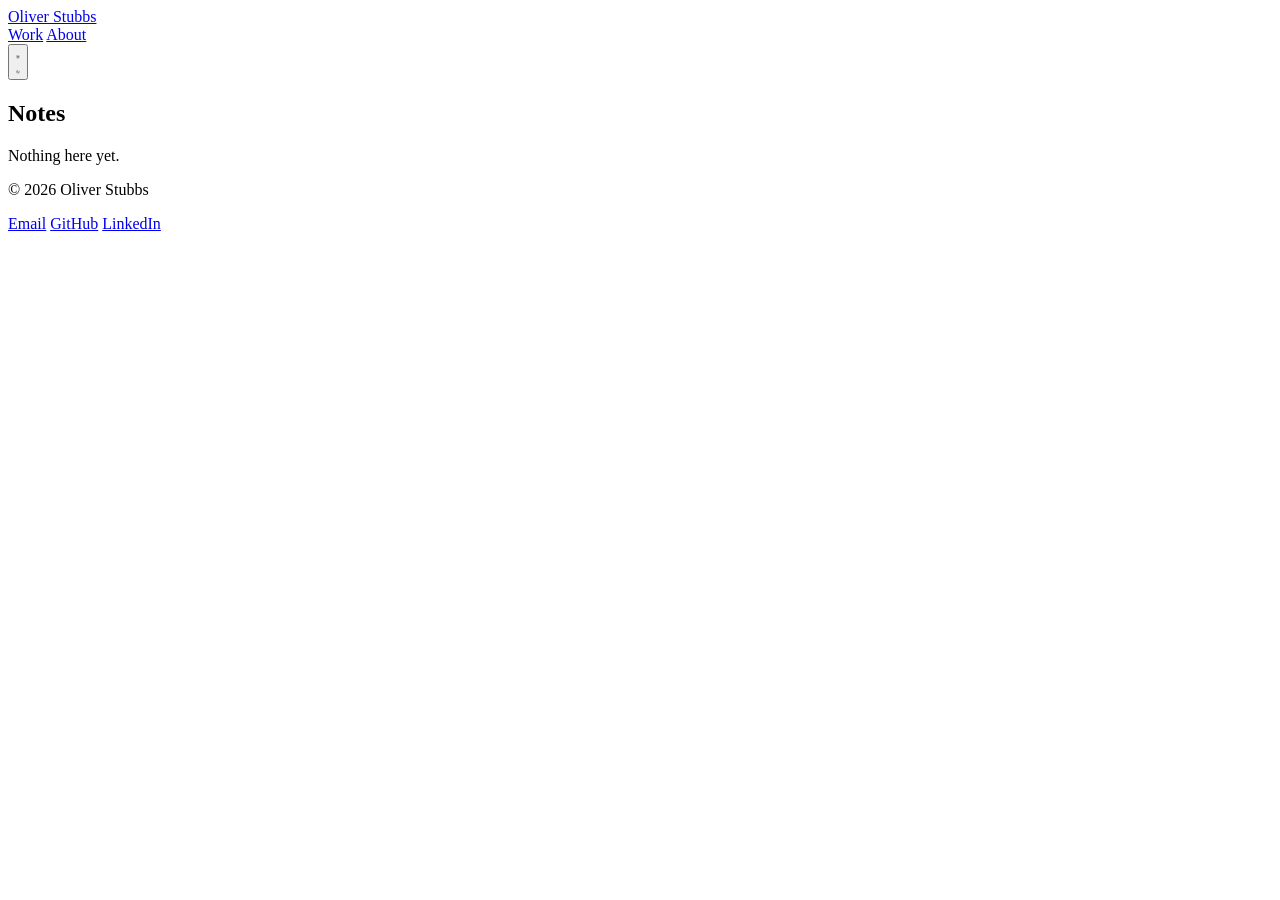
<file: notes/index.html>
<!DOCTYPE html>
<html lang="en" data-grain-cards>
<head>
  <meta charset="utf-8">
  <meta name="viewport" content="width=device-width, initial-scale=1">
  <title>Notes &middot; Oliver Stubbs</title>
  <meta name="description" content="Short write-ups on things I'm building and learning.">

  <meta property="og:site_name" content="Oliver Stubbs">
  <meta property="og:title" content="Notes &middot; Oliver Stubbs">
  <meta property="og:description" content="Short write-ups on things I'm building and learning.">
  <meta property="og:type" content="website">
  <meta property="og:url" content="https://oliver.stubbs.me.uk/notes/">

  <meta property="og:image" content="https://oliver.stubbs.me.uk/images/record.png">
  <meta property="og:image:alt" content="A hand-drawn record">
  <meta name="twitter:card" content="summary">
  <meta name="twitter:image" content="https://oliver.stubbs.me.uk/images/record.png">
  <link rel="canonical" href="https://oliver.stubbs.me.uk/notes/">

  <script>
    try {
      var t = localStorage.getItem("theme");
      if (t) document.documentElement.dataset.theme = t;
    } catch (e) {}
  </script>

  <link rel="stylesheet" href="https://oliver.stubbs.me.uk/theme/css/style.css">
  <link rel="icon" type="image/png" href="https://oliver.stubbs.me.uk/images/record.png">
  <link rel="apple-touch-icon" href="https://oliver.stubbs.me.uk/images/record.png">
</head>
<body>

<header class="nav">
  <div class="wrap nav__in">
    <a class="nav__home" href="https://oliver.stubbs.me.uk/">Oliver Stubbs</a>
    <nav class="nav__links">
      <a href="https://oliver.stubbs.me.uk/work/" >Work</a>
      <a href="https://oliver.stubbs.me.uk/about/" >About</a>
    </nav>
    <button class="toggle" type="button" id="theme-toggle" aria-label="Switch between light and dark">
      <svg class="sun" viewBox="0 0 24 24" fill="none" stroke="currentColor" stroke-width="2"
           stroke-linecap="round" aria-hidden="true">
        <circle cx="12" cy="12" r="4"/>
        <path d="M12 2v2M12 20v2M2 12h2M20 12h2M4.9 4.9l1.4 1.4M17.7 17.7l1.4 1.4M4.9 19.1l1.4-1.4M17.7 6.3l1.4-1.4"/>
      </svg>
      <svg class="moon" viewBox="0 0 24 24" fill="none" stroke="currentColor" stroke-width="2"
           stroke-linecap="round" aria-hidden="true">
        <path d="M21 12.8A9 9 0 1 1 11.2 3a7 7 0 0 0 9.8 9.8z"/>
      </svg>
    </button>
  </div>
</header>

<section class="wrap section">
  <h1 class="article__title">Notes</h1>
    <p class="mono">Nothing here yet.</p>
</section>

<footer class="foot">
  <div class="wrap foot__in">
    <p>&copy; 2026 Oliver Stubbs</p>
    <nav>
      <a href="mailto:oliversestubbs+site@gmail.com">Email</a>
      <a href="https://github.com/oliverstubbs" rel="me noopener" target="_blank">GitHub</a>
      <a href="https://www.linkedin.com/in/oliversestubbs" rel="me noopener" target="_blank">LinkedIn</a>
    </nav>
  </div>
</footer>

<script>
  (function () {
    var btn = document.getElementById("theme-toggle");
    if (!btn) return;
    var root = document.documentElement;
    function sync() {
      var dark = root.dataset.theme
        ? root.dataset.theme === "dark"
        : matchMedia("(prefers-color-scheme: dark)").matches;
      btn.toggleAttribute("data-dark", dark);
    }
    btn.addEventListener("click", function () {
      var dark = root.dataset.theme
        ? root.dataset.theme === "dark"
        : matchMedia("(prefers-color-scheme: dark)").matches;
      root.dataset.theme = dark ? "light" : "dark";
      try { localStorage.setItem("theme", root.dataset.theme); } catch (e) {}
      sync();
    });
    sync();
  })();
</script>
</body>
</html>
</file>
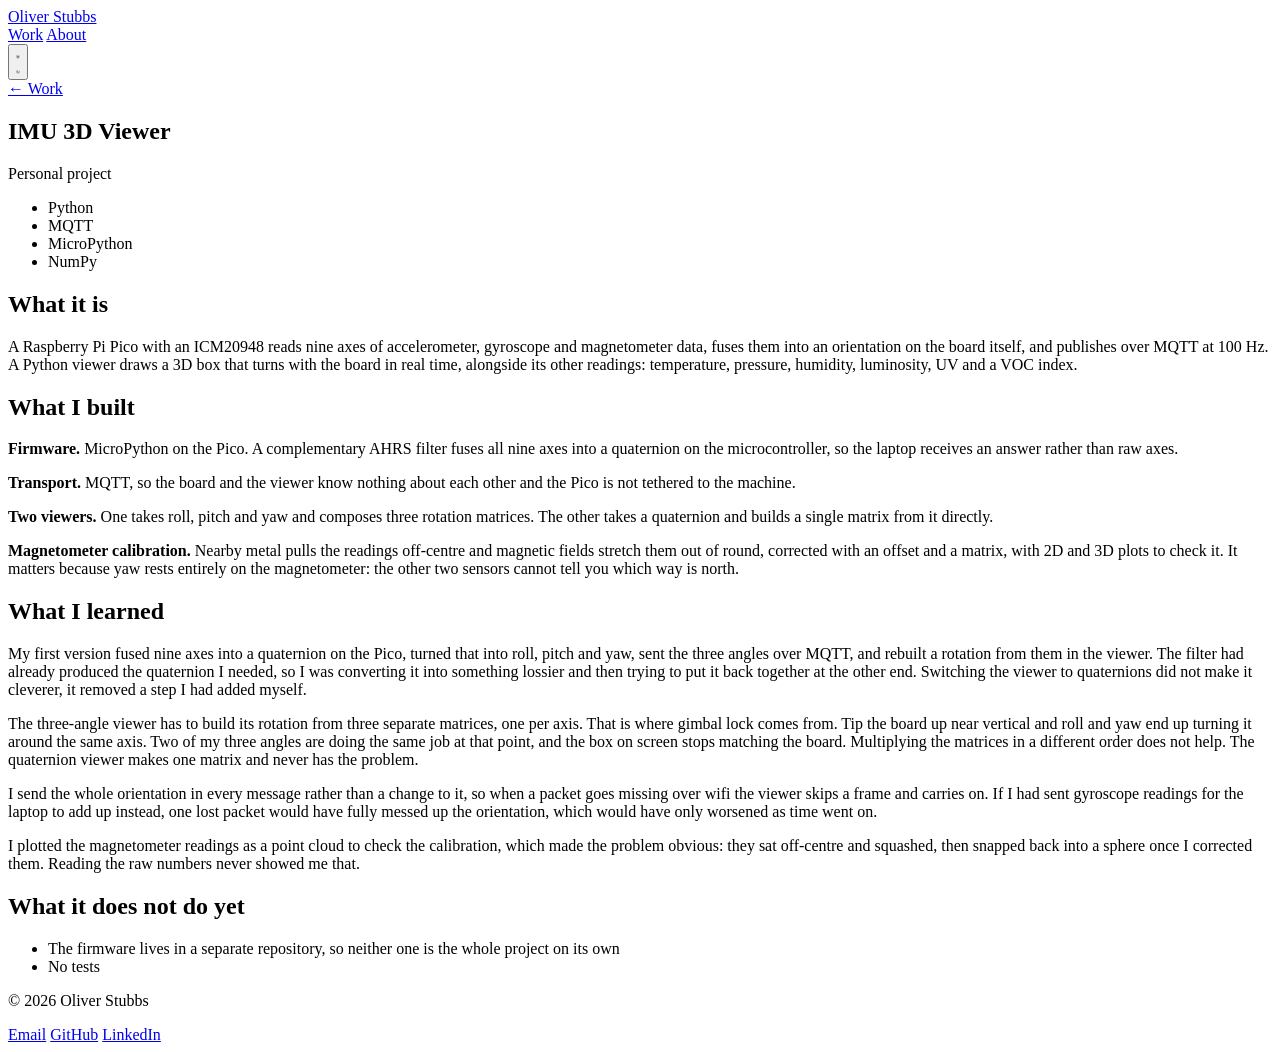
<file: work/imu-viewer/index.html>
<!DOCTYPE html>
<html lang="en" data-grain-cards>
<head>
  <meta charset="utf-8">
  <meta name="viewport" content="width=device-width, initial-scale=1">
  <title>IMU 3D Viewer &middot; Oliver Stubbs</title>
  <meta name="description" content="What it is A Raspberry Pi Pico with an ICM20948 reads nine axes of accelerometer, gyroscope and magnetometer data, fuses them into an orientation on...">

  <meta property="og:site_name" content="Oliver Stubbs">
  <meta property="og:title" content="IMU 3D Viewer &middot; Oliver Stubbs">
  <meta property="og:description" content="What it is A Raspberry Pi Pico with an ICM20948 reads nine axes of accelerometer, gyroscope and magnetometer data, fuses them into an orientation on...">
  <meta property="og:type" content="website">
  <meta property="og:url" content="https://oliver.stubbs.me.uk/work/imu-viewer">

  <meta property="og:image" content="https://oliver.stubbs.me.uk/images/record.png">
  <meta property="og:image:alt" content="A hand-drawn record">
  <meta name="twitter:card" content="summary">
  <meta name="twitter:image" content="https://oliver.stubbs.me.uk/images/record.png">
  <link rel="canonical" href="https://oliver.stubbs.me.uk/work/imu-viewer">

  <script>
    try {
      var t = localStorage.getItem("theme");
      if (t) document.documentElement.dataset.theme = t;
    } catch (e) {}
  </script>

  <link rel="stylesheet" href="https://oliver.stubbs.me.uk/theme/css/style.css">
  <link rel="icon" type="image/png" href="https://oliver.stubbs.me.uk/images/record.png">
  <link rel="apple-touch-icon" href="https://oliver.stubbs.me.uk/images/record.png">
</head>
<body>

<header class="nav">
  <div class="wrap nav__in">
    <a class="nav__home" href="https://oliver.stubbs.me.uk/">Oliver Stubbs</a>
    <nav class="nav__links">
      <a href="https://oliver.stubbs.me.uk/work/" aria-current="page">Work</a>
      <a href="https://oliver.stubbs.me.uk/about/" >About</a>
    </nav>
    <button class="toggle" type="button" id="theme-toggle" aria-label="Switch between light and dark">
      <svg class="sun" viewBox="0 0 24 24" fill="none" stroke="currentColor" stroke-width="2"
           stroke-linecap="round" aria-hidden="true">
        <circle cx="12" cy="12" r="4"/>
        <path d="M12 2v2M12 20v2M2 12h2M20 12h2M4.9 4.9l1.4 1.4M17.7 17.7l1.4 1.4M4.9 19.1l1.4-1.4M17.7 6.3l1.4-1.4"/>
      </svg>
      <svg class="moon" viewBox="0 0 24 24" fill="none" stroke="currentColor" stroke-width="2"
           stroke-linecap="round" aria-hidden="true">
        <path d="M21 12.8A9 9 0 1 1 11.2 3a7 7 0 0 0 9.8 9.8z"/>
      </svg>
    </button>
  </div>
</header>

<article class="wrap article">
  <a class="back" href="https://oliver.stubbs.me.uk/work/">&larr; Work</a>

  <header class="article__head">
    <h1 class="article__title">IMU 3D Viewer</h1>
<p class="card__context">Personal project</p>    <ul class="tags" style="margin-top: var(--s-2)"><li>Python</li><li>MQTT</li><li>MicroPython</li><li>NumPy</li></ul>
  </header>

  <div class="article__body"><h2>What it is</h2>
<p>A Raspberry Pi Pico with an ICM20948 reads nine axes of accelerometer, gyroscope and magnetometer data, fuses them into an orientation on the board itself, and publishes over MQTT at 100 Hz. A Python viewer draws a 3D box that turns with the board in real time, alongside its other readings: temperature, pressure, humidity, luminosity, UV and a VOC index.</p>
<h2>What I built</h2>
<p><strong>Firmware.</strong> MicroPython on the Pico. A complementary AHRS filter fuses all nine axes into a quaternion on the microcontroller, so the laptop receives an answer rather than raw axes.</p>
<p><strong>Transport.</strong> MQTT, so the board and the viewer know nothing about each other and the Pico is not tethered to the machine.</p>
<p><strong>Two viewers.</strong> One takes roll, pitch and yaw and composes three rotation matrices. The other takes a quaternion and builds a single matrix from it directly.</p>
<p><strong>Magnetometer calibration.</strong> Nearby metal pulls the readings off-centre and magnetic fields stretch them out of round, corrected with an offset and a matrix, with 2D and 3D plots to check it. It matters because yaw rests entirely on the magnetometer: the other two sensors cannot tell you which way is north.</p>
<h2>What I learned</h2>
<p>My first version fused nine axes into a quaternion on the Pico, turned that into roll, pitch and yaw, sent the three angles over MQTT, and rebuilt a rotation from them in the viewer. The filter had already produced the quaternion I needed, so I was converting it into something lossier and then trying to put it back together at the other end. Switching the viewer to quaternions did not make it cleverer, it removed a step I had added myself.</p>
<p>The three-angle viewer has to build its rotation from three separate matrices, one per axis. That is where gimbal lock comes from. Tip the board up near vertical and roll and yaw end up turning it around the same axis. Two of my three angles are doing the same job at that point, and the box on screen stops matching the board. Multiplying the matrices in a different order does not help. The quaternion viewer makes one matrix and never has the problem.</p>
<p>I send the whole orientation in every message rather than a change to it, so when a packet goes missing over wifi the viewer skips a frame and carries on. If I had sent gyroscope readings for the laptop to add up instead, one lost packet would have fully messed up the orientation, which would have only worsened as time went on.</p>
<p>I plotted the magnetometer readings as a point cloud to check the calibration, which made the problem obvious: they sat off-centre and squashed, then snapped back into a sphere once I corrected them. Reading the raw numbers never showed me that.</p>
<h2>What it does not do yet</h2>
<ul>
<li>The firmware lives in a separate repository, so neither one is the whole project on its own</li>
<li>No tests</li>
</ul></div>
</article>

<footer class="foot">
  <div class="wrap foot__in">
    <p>&copy; 2026 Oliver Stubbs</p>
    <nav>
      <a href="mailto:oliversestubbs+site@gmail.com">Email</a>
      <a href="https://github.com/oliverstubbs" rel="me noopener" target="_blank">GitHub</a>
      <a href="https://www.linkedin.com/in/oliversestubbs" rel="me noopener" target="_blank">LinkedIn</a>
    </nav>
  </div>
</footer>

<script>
  (function () {
    var btn = document.getElementById("theme-toggle");
    if (!btn) return;
    var root = document.documentElement;
    function sync() {
      var dark = root.dataset.theme
        ? root.dataset.theme === "dark"
        : matchMedia("(prefers-color-scheme: dark)").matches;
      btn.toggleAttribute("data-dark", dark);
    }
    btn.addEventListener("click", function () {
      var dark = root.dataset.theme
        ? root.dataset.theme === "dark"
        : matchMedia("(prefers-color-scheme: dark)").matches;
      root.dataset.theme = dark ? "light" : "dark";
      try { localStorage.setItem("theme", root.dataset.theme); } catch (e) {}
      sync();
    });
    sync();
  })();
</script>
</body>
</html>
</file>
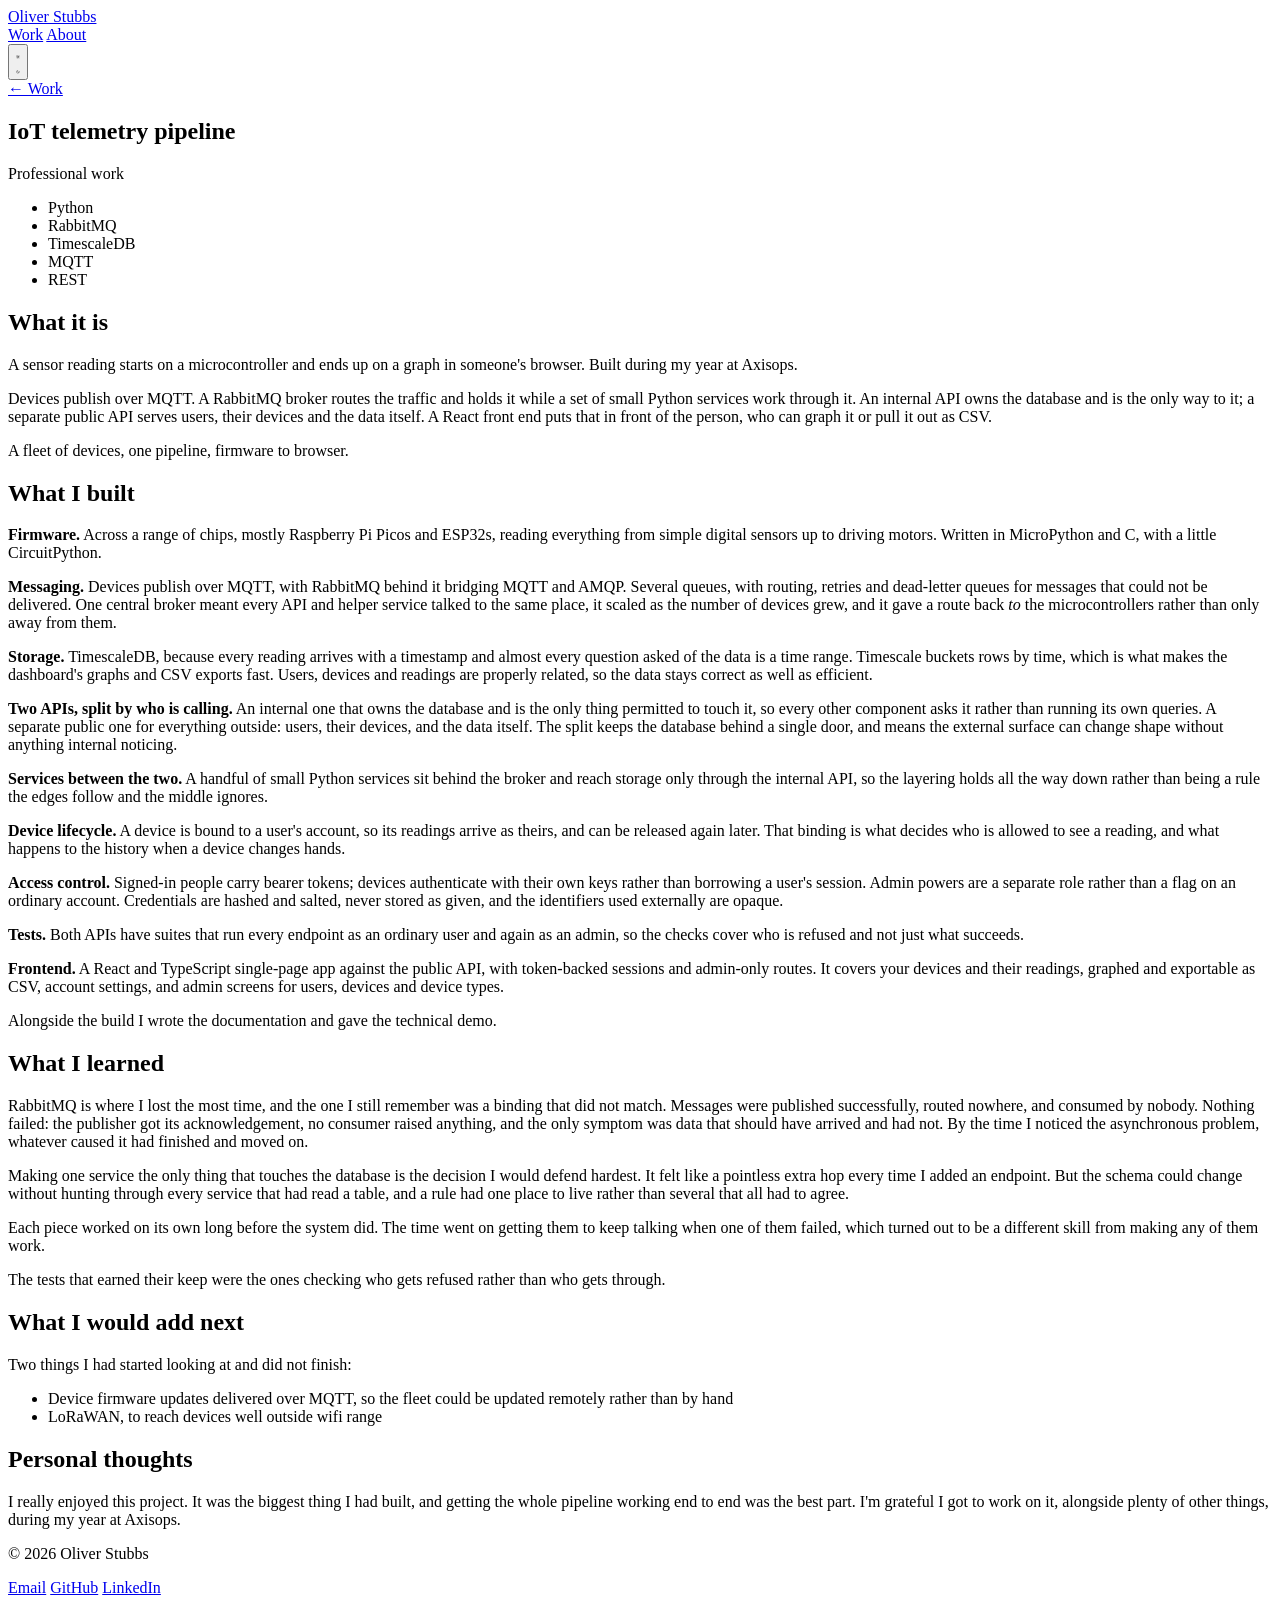
<file: work/iot-telemetry-pipeline/index.html>
<!DOCTYPE html>
<html lang="en" data-grain-cards>
<head>
  <meta charset="utf-8">
  <meta name="viewport" content="width=device-width, initial-scale=1">
  <title>IoT telemetry pipeline &middot; Oliver Stubbs</title>
  <meta name="description" content="What it is A sensor reading starts on a microcontroller and ends up on a graph in someone's browser. Built during my year at Axisops. Devices publish...">

  <meta property="og:site_name" content="Oliver Stubbs">
  <meta property="og:title" content="IoT telemetry pipeline &middot; Oliver Stubbs">
  <meta property="og:description" content="What it is A sensor reading starts on a microcontroller and ends up on a graph in someone's browser. Built during my year at Axisops. Devices publish...">
  <meta property="og:type" content="website">
  <meta property="og:url" content="https://oliver.stubbs.me.uk/work/iot-telemetry-pipeline">

  <meta property="og:image" content="https://oliver.stubbs.me.uk/images/record.png">
  <meta property="og:image:alt" content="A hand-drawn record">
  <meta name="twitter:card" content="summary">
  <meta name="twitter:image" content="https://oliver.stubbs.me.uk/images/record.png">
  <link rel="canonical" href="https://oliver.stubbs.me.uk/work/iot-telemetry-pipeline">

  <script>
    try {
      var t = localStorage.getItem("theme");
      if (t) document.documentElement.dataset.theme = t;
    } catch (e) {}
  </script>

  <link rel="stylesheet" href="https://oliver.stubbs.me.uk/theme/css/style.css">
  <link rel="icon" type="image/png" href="https://oliver.stubbs.me.uk/images/record.png">
  <link rel="apple-touch-icon" href="https://oliver.stubbs.me.uk/images/record.png">
</head>
<body>

<header class="nav">
  <div class="wrap nav__in">
    <a class="nav__home" href="https://oliver.stubbs.me.uk/">Oliver Stubbs</a>
    <nav class="nav__links">
      <a href="https://oliver.stubbs.me.uk/work/" aria-current="page">Work</a>
      <a href="https://oliver.stubbs.me.uk/about/" >About</a>
    </nav>
    <button class="toggle" type="button" id="theme-toggle" aria-label="Switch between light and dark">
      <svg class="sun" viewBox="0 0 24 24" fill="none" stroke="currentColor" stroke-width="2"
           stroke-linecap="round" aria-hidden="true">
        <circle cx="12" cy="12" r="4"/>
        <path d="M12 2v2M12 20v2M2 12h2M20 12h2M4.9 4.9l1.4 1.4M17.7 17.7l1.4 1.4M4.9 19.1l1.4-1.4M17.7 6.3l1.4-1.4"/>
      </svg>
      <svg class="moon" viewBox="0 0 24 24" fill="none" stroke="currentColor" stroke-width="2"
           stroke-linecap="round" aria-hidden="true">
        <path d="M21 12.8A9 9 0 1 1 11.2 3a7 7 0 0 0 9.8 9.8z"/>
      </svg>
    </button>
  </div>
</header>

<article class="wrap article">
  <a class="back" href="https://oliver.stubbs.me.uk/work/">&larr; Work</a>

  <header class="article__head">
    <h1 class="article__title">IoT telemetry pipeline</h1>
<p class="card__context">Professional work</p>    <ul class="tags" style="margin-top: var(--s-2)"><li>Python</li><li>RabbitMQ</li><li>TimescaleDB</li><li>MQTT</li><li>REST</li></ul>
  </header>

  <div class="article__body"><h2>What it is</h2>
<p>A sensor reading starts on a microcontroller and ends up on a graph in someone's browser. Built during my year at Axisops.</p>
<p>Devices publish over MQTT. A RabbitMQ broker routes the traffic and holds it while a set of small Python services work through it. An internal API owns the database and is the only way to it; a separate public API serves users, their devices and the data itself. A React front end puts that in front of the person, who can graph it or pull it out as CSV.</p>
<p>A fleet of devices, one pipeline, firmware to browser.</p>
<h2>What I built</h2>
<p><strong>Firmware.</strong> Across a range of chips, mostly Raspberry Pi Picos and ESP32s, reading everything from simple digital sensors up to driving motors. Written in MicroPython and C, with a little CircuitPython.</p>
<p><strong>Messaging.</strong> Devices publish over MQTT, with RabbitMQ behind it bridging MQTT and AMQP. Several queues, with routing, retries and dead-letter queues for messages that could not be delivered. One central broker meant every API and helper service talked to the same place, it scaled as the number of devices grew, and it gave a route back <em>to</em> the microcontrollers rather than only away from them.</p>
<p><strong>Storage.</strong> TimescaleDB, because every reading arrives with a timestamp and almost every question asked of the data is a time range. Timescale buckets rows by time, which is what makes the dashboard's graphs and CSV exports fast. Users, devices and readings are properly related, so the data stays correct as well as efficient.</p>
<p><strong>Two APIs, split by who is calling.</strong> An internal one that owns the database and is the only thing permitted to touch it, so every other component asks it rather than running its own queries. A separate public one for everything outside: users, their devices, and the data itself. The split keeps the database behind a single door, and means the external surface can change shape without anything internal noticing.</p>
<p><strong>Services between the two.</strong> A handful of small Python services sit behind the broker and reach storage only through the internal API, so the layering holds all the way down rather than being a rule the edges follow and the middle ignores.</p>
<p><strong>Device lifecycle.</strong> A device is bound to a user's account, so its readings arrive as theirs, and can be released again later. That binding is what decides who is allowed to see a reading, and what happens to the history when a device changes hands.</p>
<p><strong>Access control.</strong> Signed-in people carry bearer tokens; devices authenticate with their own keys rather than borrowing a user's session. Admin powers are a separate role rather than a flag on an ordinary account. Credentials are hashed and salted, never stored as given, and the identifiers used externally are opaque.</p>
<p><strong>Tests.</strong> Both APIs have suites that run every endpoint as an ordinary user and again as an admin, so the checks cover who is refused and not just what succeeds.</p>
<p><strong>Frontend.</strong> A React and TypeScript single-page app against the public API, with token-backed sessions and admin-only routes. It covers your devices and their readings, graphed and exportable as CSV, account settings, and admin screens for users, devices and device types.</p>
<p>Alongside the build I wrote the documentation and gave the technical demo.</p>
<h2>What I learned</h2>
<p>RabbitMQ is where I lost the most time, and the one I still remember was a binding that did not match. Messages were published successfully, routed nowhere, and consumed by nobody. Nothing failed: the publisher got its acknowledgement, no consumer raised anything, and the only symptom was data that should have arrived and had not. By the time I noticed the asynchronous problem, whatever caused it had finished and moved on.</p>
<p>Making one service the only thing that touches the database is the decision I would defend hardest. It felt like a pointless extra hop every time I added an endpoint. But the schema could change without hunting through every service that had read a table, and a rule had one place to live rather than several that all had to agree.</p>
<p>Each piece worked on its own long before the system did. The time went on getting them to keep talking when one of them failed, which turned out to be a different skill from making any of them work.</p>
<p>The tests that earned their keep were the ones checking who gets refused rather than who gets through.</p>
<h2>What I would add next</h2>
<p>Two things I had started looking at and did not finish:</p>
<ul>
<li>Device firmware updates delivered over MQTT, so the fleet could be updated remotely rather than by hand</li>
<li>LoRaWAN, to reach devices well outside wifi range</li>
</ul>
<h2>Personal thoughts</h2>
<p>I really enjoyed this project. It was the biggest thing I had built, and getting the whole pipeline working end to end was the best part. I'm grateful I got to work on it, alongside plenty of other things, during my year at Axisops.</p></div>
</article>

<footer class="foot">
  <div class="wrap foot__in">
    <p>&copy; 2026 Oliver Stubbs</p>
    <nav>
      <a href="mailto:oliversestubbs+site@gmail.com">Email</a>
      <a href="https://github.com/oliverstubbs" rel="me noopener" target="_blank">GitHub</a>
      <a href="https://www.linkedin.com/in/oliversestubbs" rel="me noopener" target="_blank">LinkedIn</a>
    </nav>
  </div>
</footer>

<script>
  (function () {
    var btn = document.getElementById("theme-toggle");
    if (!btn) return;
    var root = document.documentElement;
    function sync() {
      var dark = root.dataset.theme
        ? root.dataset.theme === "dark"
        : matchMedia("(prefers-color-scheme: dark)").matches;
      btn.toggleAttribute("data-dark", dark);
    }
    btn.addEventListener("click", function () {
      var dark = root.dataset.theme
        ? root.dataset.theme === "dark"
        : matchMedia("(prefers-color-scheme: dark)").matches;
      root.dataset.theme = dark ? "light" : "dark";
      try { localStorage.setItem("theme", root.dataset.theme); } catch (e) {}
      sync();
    });
    sync();
  })();
</script>
</body>
</html>
</file>
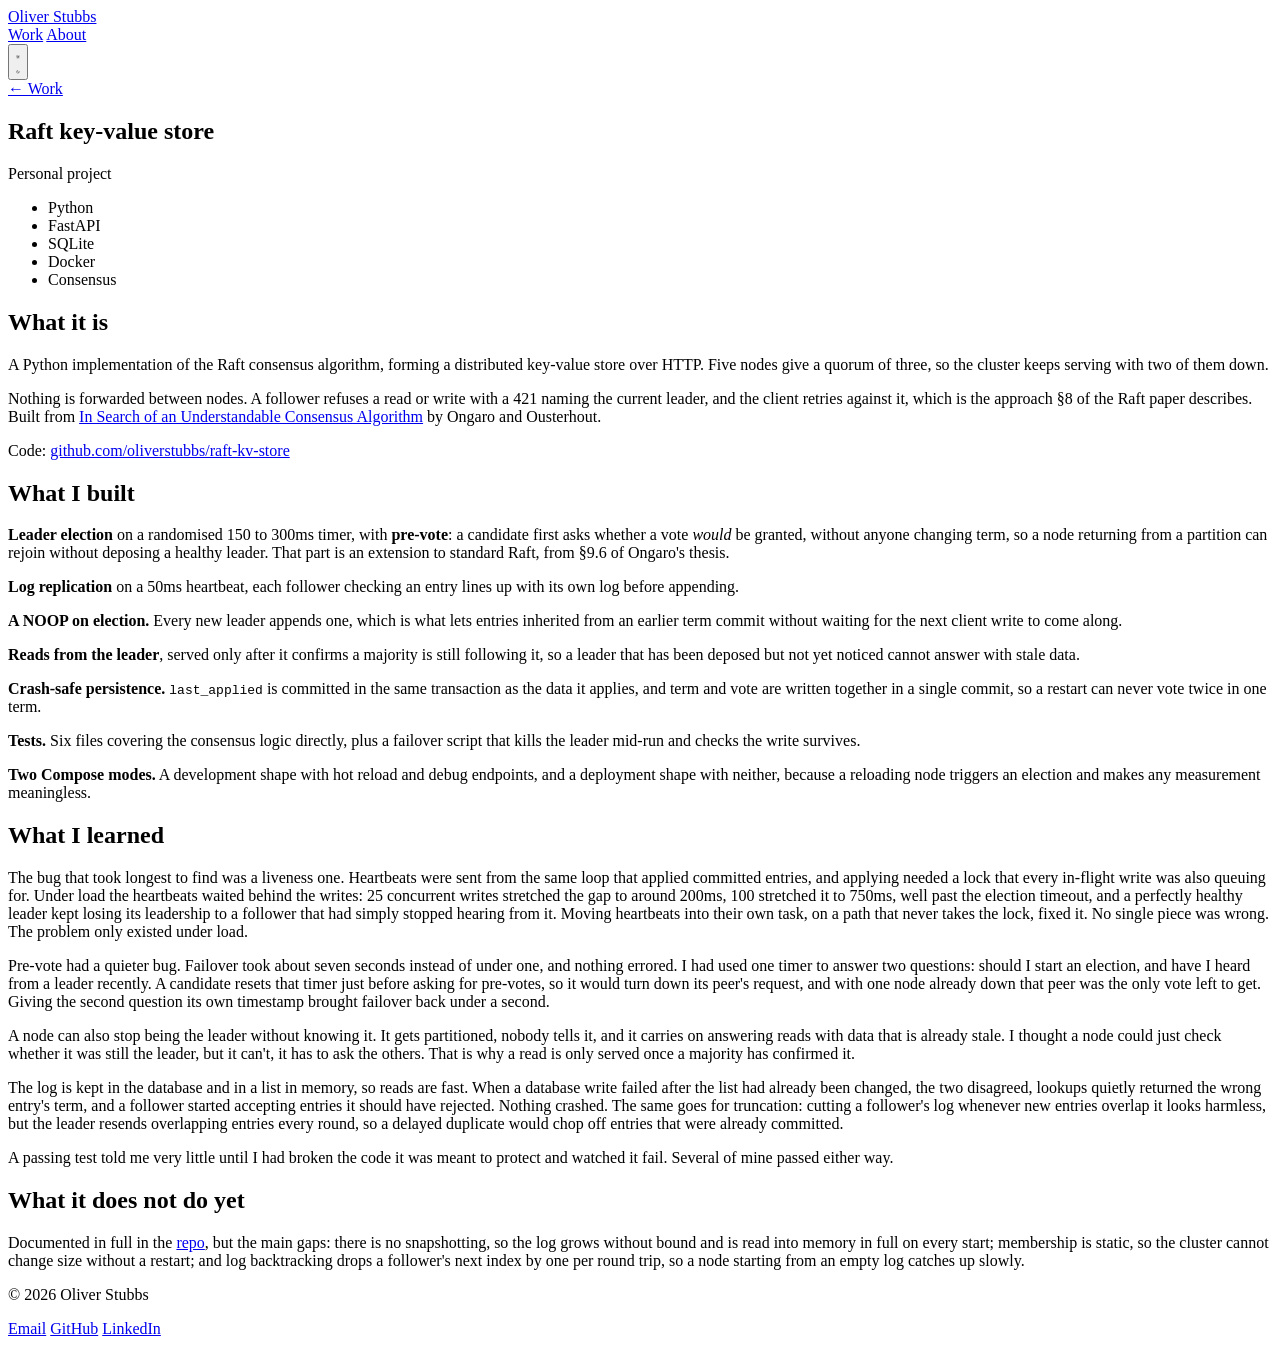
<file: work/raft/index.html>
<!DOCTYPE html>
<html lang="en" data-grain-cards>
<head>
  <meta charset="utf-8">
  <meta name="viewport" content="width=device-width, initial-scale=1">
  <title>Raft key-value store &middot; Oliver Stubbs</title>
  <meta name="description" content="What it is A Python implementation of the Raft consensus algorithm, forming a distributed key-value store over HTTP. Five nodes give a quorum of three,...">

  <meta property="og:site_name" content="Oliver Stubbs">
  <meta property="og:title" content="Raft key-value store &middot; Oliver Stubbs">
  <meta property="og:description" content="What it is A Python implementation of the Raft consensus algorithm, forming a distributed key-value store over HTTP. Five nodes give a quorum of three,...">
  <meta property="og:type" content="website">
  <meta property="og:url" content="https://oliver.stubbs.me.uk/work/raft">

  <meta property="og:image" content="https://oliver.stubbs.me.uk/images/record.png">
  <meta property="og:image:alt" content="A hand-drawn record">
  <meta name="twitter:card" content="summary">
  <meta name="twitter:image" content="https://oliver.stubbs.me.uk/images/record.png">
  <link rel="canonical" href="https://oliver.stubbs.me.uk/work/raft">

  <script>
    try {
      var t = localStorage.getItem("theme");
      if (t) document.documentElement.dataset.theme = t;
    } catch (e) {}
  </script>

  <link rel="stylesheet" href="https://oliver.stubbs.me.uk/theme/css/style.css">
  <link rel="icon" type="image/png" href="https://oliver.stubbs.me.uk/images/record.png">
  <link rel="apple-touch-icon" href="https://oliver.stubbs.me.uk/images/record.png">
</head>
<body>

<header class="nav">
  <div class="wrap nav__in">
    <a class="nav__home" href="https://oliver.stubbs.me.uk/">Oliver Stubbs</a>
    <nav class="nav__links">
      <a href="https://oliver.stubbs.me.uk/work/" aria-current="page">Work</a>
      <a href="https://oliver.stubbs.me.uk/about/" >About</a>
    </nav>
    <button class="toggle" type="button" id="theme-toggle" aria-label="Switch between light and dark">
      <svg class="sun" viewBox="0 0 24 24" fill="none" stroke="currentColor" stroke-width="2"
           stroke-linecap="round" aria-hidden="true">
        <circle cx="12" cy="12" r="4"/>
        <path d="M12 2v2M12 20v2M2 12h2M20 12h2M4.9 4.9l1.4 1.4M17.7 17.7l1.4 1.4M4.9 19.1l1.4-1.4M17.7 6.3l1.4-1.4"/>
      </svg>
      <svg class="moon" viewBox="0 0 24 24" fill="none" stroke="currentColor" stroke-width="2"
           stroke-linecap="round" aria-hidden="true">
        <path d="M21 12.8A9 9 0 1 1 11.2 3a7 7 0 0 0 9.8 9.8z"/>
      </svg>
    </button>
  </div>
</header>

<article class="wrap article">
  <a class="back" href="https://oliver.stubbs.me.uk/work/">&larr; Work</a>

  <header class="article__head">
    <h1 class="article__title">Raft key-value store</h1>
<p class="card__context">Personal project</p>    <ul class="tags" style="margin-top: var(--s-2)"><li>Python</li><li>FastAPI</li><li>SQLite</li><li>Docker</li><li>Consensus</li></ul>
  </header>

  <div class="article__body"><h2>What it is</h2>
<p>A Python implementation of the Raft consensus algorithm, forming a distributed key-value store over HTTP. Five nodes give a quorum of three, so the cluster keeps serving with two of them down.</p>
<p>Nothing is forwarded between nodes. A follower refuses a read or write with a 421 naming the current leader, and the client retries against it, which is the approach §8 of the Raft paper describes. Built from <a href="https://raft.github.io/raft.pdf">In Search of an Understandable Consensus Algorithm</a> by Ongaro and Ousterhout.</p>
<p>Code: <a href="https://github.com/oliverstubbs/raft-kv-store">github.com/oliverstubbs/raft-kv-store</a></p>
<h2>What I built</h2>
<p><strong>Leader election</strong> on a randomised 150 to 300ms timer, with <strong>pre-vote</strong>: a candidate first asks whether a vote <em>would</em> be granted, without anyone changing term, so a node returning from a partition can rejoin without deposing a healthy leader. That part is an extension to standard Raft, from §9.6 of Ongaro's thesis.</p>
<p><strong>Log replication</strong> on a 50ms heartbeat, each follower checking an entry lines up with its own log before appending.</p>
<p><strong>A NOOP on election.</strong> Every new leader appends one, which is what lets entries inherited from an earlier term commit without waiting for the next client write to come along.</p>
<p><strong>Reads from the leader</strong>, served only after it confirms a majority is still following it, so a leader that has been deposed but not yet noticed cannot answer with stale data.</p>
<p><strong>Crash-safe persistence.</strong> <code>last_applied</code> is committed in the same transaction as the data it applies, and term and vote are written together in a single commit, so a restart can never vote twice in one term.</p>
<p><strong>Tests.</strong> Six files covering the consensus logic directly, plus a failover script that kills the leader mid-run and checks the write survives.</p>
<p><strong>Two Compose modes.</strong> A development shape with hot reload and debug endpoints, and a deployment shape with neither, because a reloading node triggers an election and makes any measurement meaningless.</p>
<h2>What I learned</h2>
<p>The bug that took longest to find was a liveness one. Heartbeats were sent from the same loop that applied committed entries, and applying needed a lock that every in-flight write was also queuing for. Under load the heartbeats waited behind the writes: 25 concurrent writes stretched the gap to around 200ms, 100 stretched it to 750ms, well past the election timeout, and a perfectly healthy leader kept losing its leadership to a follower that had simply stopped hearing from it. Moving heartbeats into their own task, on a path that never takes the lock, fixed it. No single piece was wrong. The problem only existed under load.</p>
<p>Pre-vote had a quieter bug. Failover took about seven seconds instead of under one, and nothing errored. I had used one timer to answer two questions: should I start an election, and have I heard from a leader recently. A candidate resets that timer just before asking for pre-votes, so it would turn down its peer's request, and with one node already down that peer was the only vote left to get. Giving the second question its own timestamp brought failover back under a second.</p>
<p>A node can also stop being the leader without knowing it. It gets partitioned, nobody tells it, and it carries on answering reads with data that is already stale. I thought a node could just check whether it was still the leader, but it can't, it has to ask the others. That is why a read is only served once a majority has confirmed it.</p>
<p>The log is kept in the database and in a list in memory, so reads are fast. When a database write failed after the list had already been changed, the two disagreed, lookups quietly returned the wrong entry's term, and a follower started accepting entries it should have rejected. Nothing crashed. The same goes for truncation: cutting a follower's log whenever new entries overlap it looks harmless, but the leader resends overlapping entries every round, so a delayed duplicate would chop off entries that were already committed.</p>
<p>A passing test told me very little until I had broken the code it was meant to protect and watched it fail. Several of mine passed either way.</p>
<h2>What it does not do yet</h2>
<p>Documented in full in the <a href="https://github.com/oliverstubbs/raft-kv-store">repo</a>, but the main gaps: there is no snapshotting, so the log grows without bound and is read into memory in full on every start; membership is static, so the cluster cannot change size without a restart; and log backtracking drops a follower's next index by one per round trip, so a node starting from an empty log catches up slowly.</p></div>
</article>

<footer class="foot">
  <div class="wrap foot__in">
    <p>&copy; 2026 Oliver Stubbs</p>
    <nav>
      <a href="mailto:oliversestubbs+site@gmail.com">Email</a>
      <a href="https://github.com/oliverstubbs" rel="me noopener" target="_blank">GitHub</a>
      <a href="https://www.linkedin.com/in/oliversestubbs" rel="me noopener" target="_blank">LinkedIn</a>
    </nav>
  </div>
</footer>

<script>
  (function () {
    var btn = document.getElementById("theme-toggle");
    if (!btn) return;
    var root = document.documentElement;
    function sync() {
      var dark = root.dataset.theme
        ? root.dataset.theme === "dark"
        : matchMedia("(prefers-color-scheme: dark)").matches;
      btn.toggleAttribute("data-dark", dark);
    }
    btn.addEventListener("click", function () {
      var dark = root.dataset.theme
        ? root.dataset.theme === "dark"
        : matchMedia("(prefers-color-scheme: dark)").matches;
      root.dataset.theme = dark ? "light" : "dark";
      try { localStorage.setItem("theme", root.dataset.theme); } catch (e) {}
      sync();
    });
    sync();
  })();
</script>
</body>
</html>
</file>
